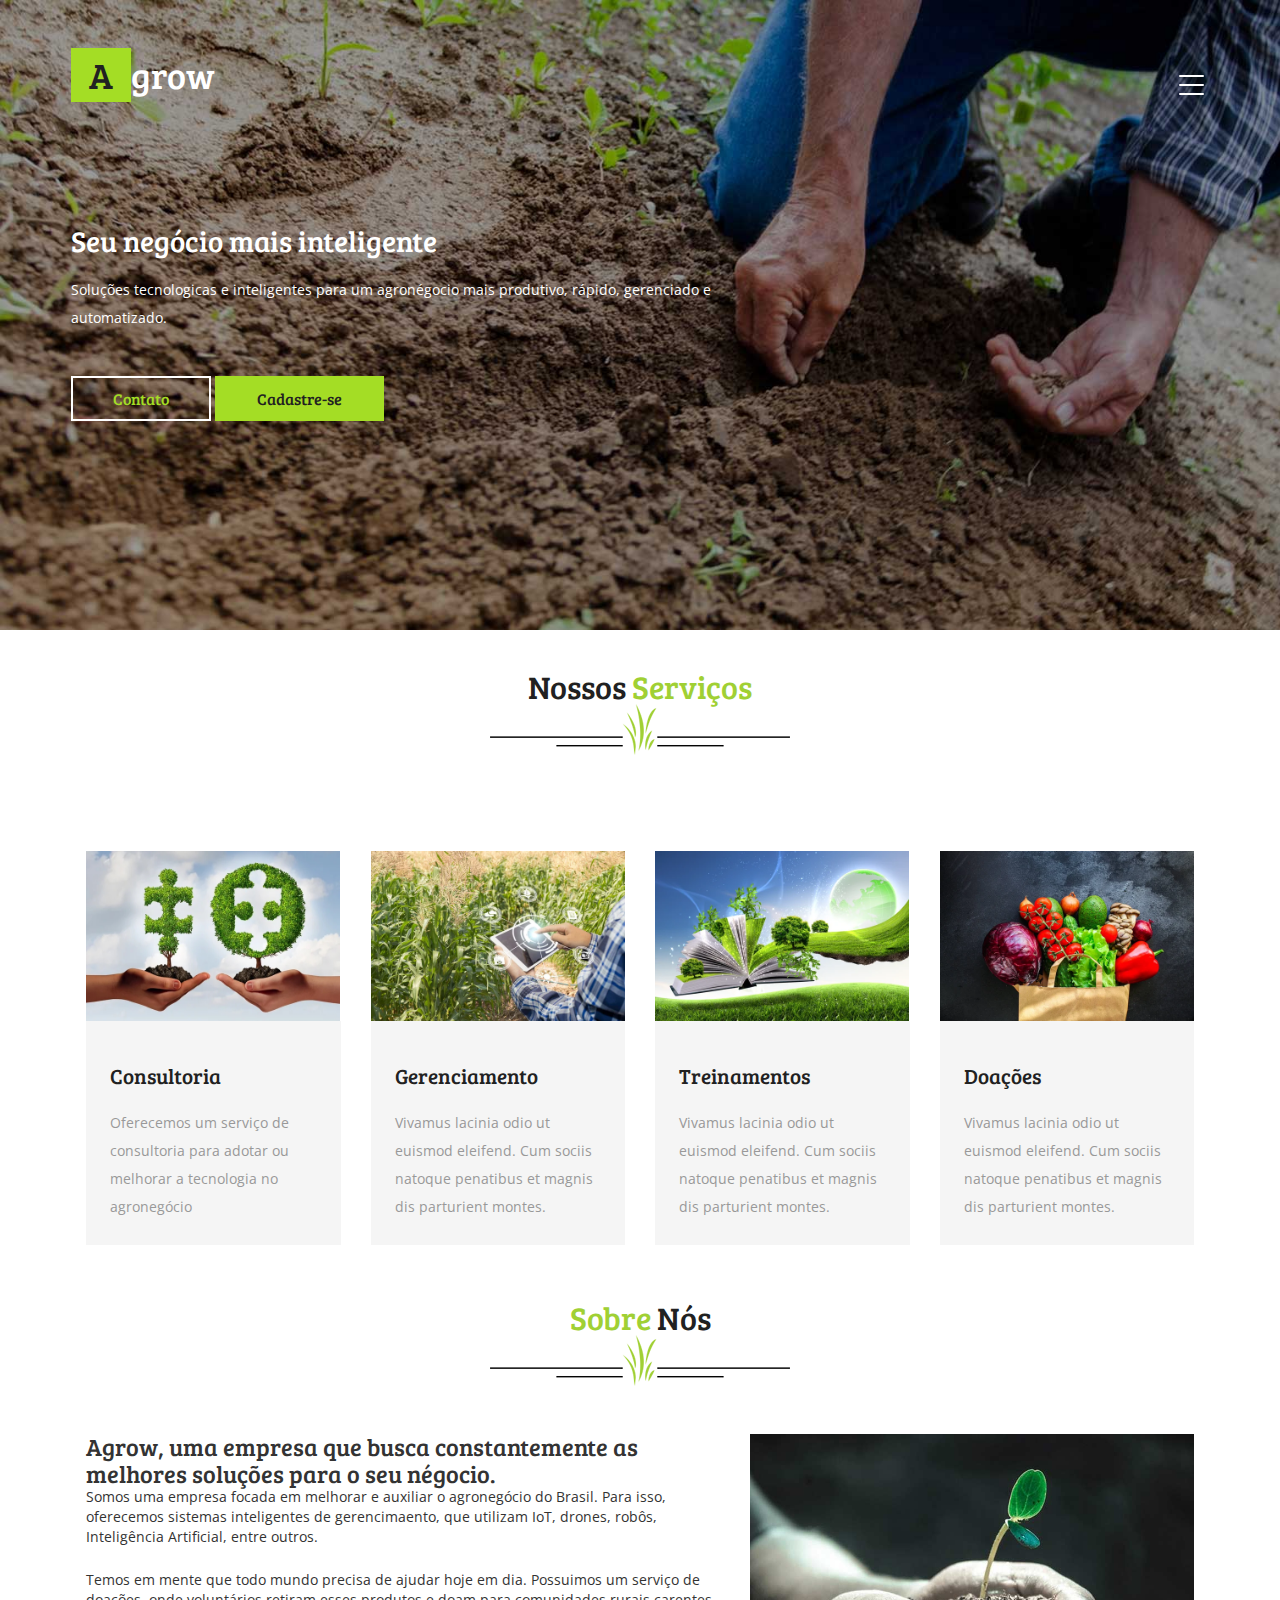
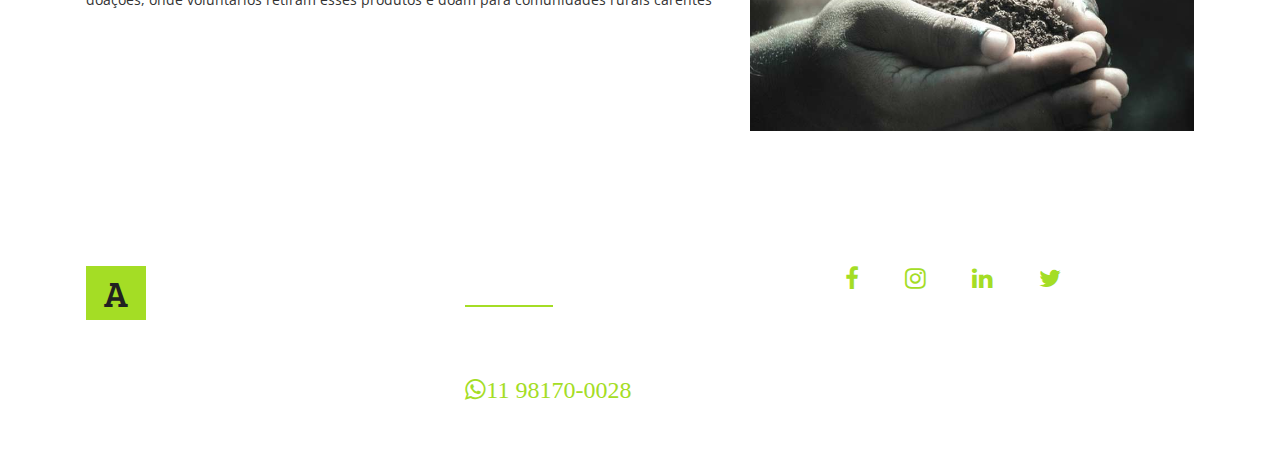
<file: index.html>
<!DOCTYPE html>

<head>
    <meta charset="utf-8" />
    <meta name="viewport" content="width=device-width, initial-scale=1" />
    <title>Home</title>
    <link href="http://fonts.googleapis.com/css?family=Bree+Serif&amp;subset=latin-ext" rel="stylesheet">
    <link
        href='http://fonts.googleapis.com/css?family=Open+Sans:400,300,300italic,400italic,600,600italic,700,700italic,800,800italic'
        rel='stylesheet' type='text/css'>
    <link href="css/font-awesome.css" rel="stylesheet">
    <link href="css/bootstrap.css" rel="stylesheet" type="text/css" media="all" />
    <link href="css/style.css" rel="stylesheet" />
    <script type="text/javascript" src="js/jquery-2.1.4.min.js"></script>
</head>

<body>
    <div class="banner">
        <div class="container">
            <div class="banner-inicial">
                <div class="logo">
                    <h1><a href="index.html"><span>A</span>grow</a></h1>
                </div>
                <!-- Menu Hamburguer -->
                <div class="menu">
                    <div class="shy-menu">
                        <a class="shy-menu-hamburger" data-toggle="collapse">
                            <span class="layer top"></span>
                            <span class="layer mid"></span>
                            <span class="layer btm"></span>
                        </a>
                        <div class="shy-menu-panel">
                            <nav class="menu menu--horatio link-effect-8" id="link-effect-8">
                                <ul class="menu-lista">
                                    <li class="active"><a href="index.html">Home</a></li>
                                    <li><a href="#servicos">Serviços</a></li>
                                    <li><a href="#sobre">Sobre Nós</a></li>
                                    <li><a href="#" onclick="document.getElementById('id01').style.display='block'"
                                            style="width:auto;">Login</a></li>
                                </ul>
                            </nav>
                        </div>
                    </div>
                </div>
                <!-- Menu Hamburguer -->

                <!-- Model Login -->
                <div id="id01" class="modal">
                    <form class="modal-content animate">
                        <div class="btnfechar">
                            <span onclick="document.getElementById('id01').style.display='none'" class="close"
                                title="Fechar">&times;</span>
                        </div>
                        <div class="container">
                            <label><b>Email</b></label>
                            <input type="text" placeholder="Digite seu email" name="uname" required>

                            <label><b>Senha</b></label>
                            <input type="password" placeholder="Digite sua senha" name="psw" required>

                            <a href="login.html">
                                <input type="button" value="Login">
                            </a>
                        </div>
                    </form>
                </div>
                <!-- Model Login -->
                <div class="clearfix"> </div>
            </div>

            <!-- Banner Info -->
            <div class="banner_info">
                <div class="banner_info_grid">
                    <h3>Seu negócio mais inteligente</h3>
                    <p>Soluções tecnologicas e inteligentes para um agronégocio mais produtivo, rápido, gerenciado e
                        automatizado.</p>
                    <ul>
                        <li><a href="contato.html" class="banner-contato">Contato</a></li>
                        <li><a href="cadastro.html" class="banner-cadastro">Cadastre-se</a></li>
                    </ul>
                </div>
            </div>
            <!-- Banner Info -->
        </div>
    </div>
    <br>
    <!-- Serviço -->
    <div class="agrow" id="servicos">
        <div class="container">
            <h3 class="titulo">Nossos <span>Serviços</span></h3>
            <div class="imagens-a">
                <img src="images/1.png" class="img-responsive" />
            </div>

            <div class="lista-servico">
                <div class="col-md-3 lista-servico">
                    <div class="w3layouts_news_grid">
                        <img src="images/consulting2.jpg" class="img-responsive" />
                    </div>
                    <div class="agileits_w3layouts_news_grid">
                        <h4><a href="#">Consultoria</a></h4>
                        <p>Oferecemos um serviço de consultoria para adotar ou melhorar a
                            tecnologia no agronegócio</p>
                    </div>
                </div>
            </div>
            <div class="col-md-3 lista-servico">
                <div class="w3layouts_news_grid">
                    <img src="images/gerenciamento.jpg" alt=" " height="1024" width="630" class="img-responsive" />
                </div>
                <div class="agileits_w3layouts_news_grid">

                    <h4><a href="#">Gerenciamento</a></h4>
                    <p>Vivamus lacinia odio ut euismod eleifend. Cum sociis natoque penatibus et
                        magnis dis parturient montes.</p>
                </div>
            </div>
            <div class="col-md-3 lista-servico">
                <div class="w3layouts_news_grid">
                    <img src="images/training.jpg" alt=" " class="img-responsive" />
                </div>
                <div class="agileits_w3layouts_news_grid">

                    <h4><a href="#">Treinamentos</a></h4>
                    <p>Vivamus lacinia odio ut euismod eleifend. Cum sociis natoque penatibus et
                        magnis dis parturient montes.</p>
                </div>
            </div>
            <div class="col-md-3 lista-servico">
                <div class="w3layouts_news_grid">
                    <img src="images/donation.jpg" alt=" " class="img-responsive" />
                </div>
                <div class="agileits_w3layouts_news_grid">

                    <h4><a href="#">Doações</a></h4>
                    <p>Vivamus lacinia odio ut euismod eleifend. Cum sociis natoque penatibus et
                        magnis dis parturient montes.</p>
                </div>
            </div>
        </div>
    </div>
    <!-- Serviço -->
    <br>

    <!-- Sobre Nós -->
    <div class="agrow" id="sobre">
        <div class="container">
            <h3 class="titulo"><span>Sobre</span> Nós</h3>
            <div class="imagens-a">
                <img src="images/1.png" class="img-responsive" />
            </div>
            <div class="lista-servico">
                <div class="col-md-7 w3_agile_about_grid_left">
                    <h3>Agrow, uma empresa que busca constantemente as melhores soluções para o seu négocio.</h3>
                    <p>Somos uma empresa focada em melhorar e auxiliar o agronegócio do Brasil. Para isso, oferecemos
                        sistemas inteligentes de gerencimaento, que utilizam IoT, drones, robôs, Inteligência
                        Artificial, entre outros.</p>
                    <br>
                    <p>Temos em mente que todo mundo precisa de ajudar hoje em dia. Possuimos um serviço de doações,
                        onde voluntários retiram esses produtos e doam para comunidades rurais carentes </p>
                </div>
                <div class="col-md-5 w3_agile_about_grid_right">
                    <img src="images/4.jpg" class="img-responsive" />
                </div>
                <div class="clearfix"> </div>
            </div>
        </div>
    </div>
    <!-- Sobre Nós -->
    <br>

    <!-- Footer -->
    <div class="footer">
        <div class="container">
            <div class="col-md-4 footer_grid">
                <div class="agileits_w3layouts_footer_logo">
                    <h2><a href="index.html"><span>A</span>grow</a></h2>
                </div>
            </div>
            <div class="col-md-4 footer_grid">
                <h3>Informações de Contato</h3>
                <h4>Telefone </h4><span>
                    <i class="fa fa-whatsapp" aria-hidden="true" style='font-size:24px;color:#a4dd25'>11
                        98170-0028</i>
                </span>
                <p>Avenida Lins de Vasconcelos, 1222</span></p>

            </div>
            <div class="col-md-4 footer_grid">
                <div class="social-footer-icons">
                    <ul class="agileits_social_list">
                        <li><a href="#"><i class="fa fa-facebook" aria-hidden="true"
                                    style='font-size:24px;color:#a4dd25'></i></a></li>
                        <li><a href="#"><i class="fa fa-instagram" aria-hidden="true"
                                    style='font-size:24px;color:#a4dd25'></i></a>
                        </li>
                        <li><a href="#"><i class="fa fa-linkedin" aria-hidden="true"
                                    style='font-size:24px;color:#a4dd25'></i></a>
                        </li>
                        <li><a href="#"><i class="fa fa-twitter" aria-hidden="true"
                                    style='font-size:24px;color:#a4dd25'></i></a>
                        </li>
                    </ul>
                </div>
            </div>
            <div class="clearfix"> </div>
        </div>

    </div>
    <!-- Footer -->


    <script>
        var modal = document.getElementById('id01');
        window.onclick = function (event) {
            if (event.target == modal) {
                modal.style.display = "none";
            }
        }
    </script>
    <script>
        $(function () {
            initDropDowns($("div.shy-menu"));
        });

        function initDropDowns(allMenus) {
            allMenus.children(".shy-menu-hamburger").on("click", function () {

                var thisTrigger = jQuery(this),
                    thisMenu = thisTrigger.parent(),
                    thisPanel = thisTrigger.next();

                if (thisMenu.hasClass("is-open")) {

                    thisMenu.removeClass("is-open");
                } else {

                    allMenus.removeClass("is-open");
                    thisMenu.addClass("is-open");
                    thisPanel.on("click", function (e) {
                        e.stopPropagation();
                    });
                }
                return false;
            });
        }
    </script>
</body>

</html>
</file>
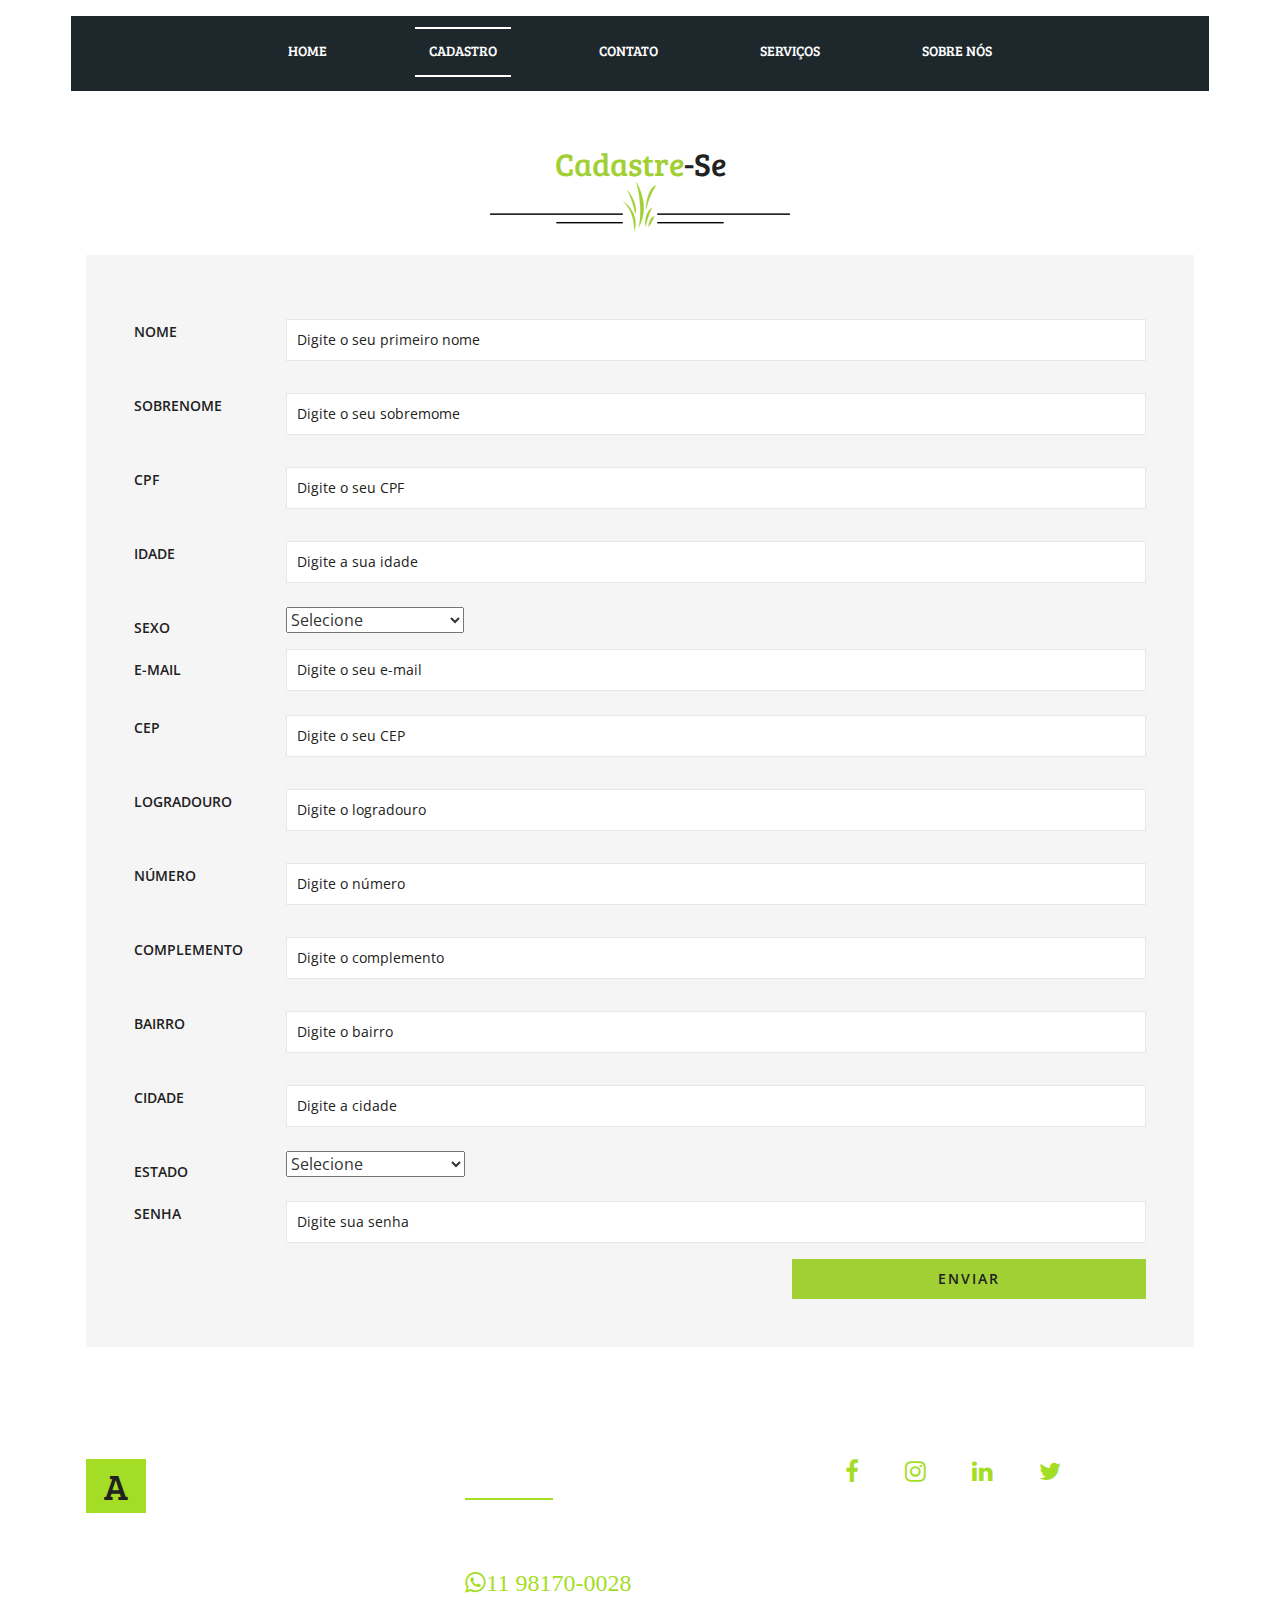
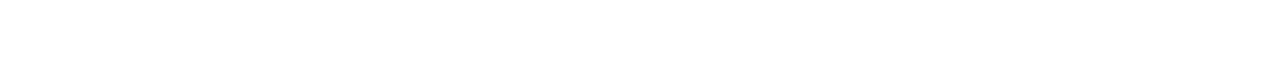
<file: cadastro.html>
<!DOCTYPE html>

<head>
    <meta charset="utf-8" />
    <meta name="viewport" content="width=device-width, initial-scale=1" />
    <title>Cadastro</title>
    <link href="http://fonts.googleapis.com/css?family=Bree+Serif&amp;subset=latin-ext" rel="stylesheet">
    <link
        href='http://fonts.googleapis.com/css?family=Open+Sans:400,300,300italic,400italic,600,600italic,700,700italic,800,800italic'
        rel='stylesheet' type='text/css'>
    <link href="css/font-awesome.css" rel="stylesheet">
    <link href="css/bootstrap.css" rel="stylesheet" type="text/css" media="all" />
    <link href="css/style.css" rel="stylesheet" />
    <script type="text/javascript" src="js/jquery-2.1.4.min.js"></script>
</head>

<body>
    <div class="container">
        <nav class="outro-menu">
            <nav class="menu menu--horatio link-effect-8" id="link-effect-8">
                <ul class="menu-lista">
                    <li><a href="index.html">Home</a></li>
                    <li class="active"><a href="cadastro.html">Cadastro</a></li>
                    <li><a href="contato.html">Contato</a></li>
                    <li><a href="index.html#servicos">Serviços</a></li>
                    <li><a href="index.html#sobre">Sobre Nós</a></li>
                </ul>
            </nav>
        </nav>
    </div>
    <br>
    <div class="agrow">
        <div class="container">
            <h3 class="titulo"><span>Cadastre</span>-se</h3>
            <div class="imagens-a">
                <img src="images/1.png" alt=" " class="img-responsive" />
            </div>
            <br>
            <div class="w3ls_news_grids">
                <div class="col-md-12 w3_agile_mail_left">
                    <div class="agileits_mail_grid_right1 agile_mail_grid_right1">
                        <form action="#" method="post">
                            <span>
                                <i>Nome</i>
                                <input type="text" name="nome" placeholder="Digite o seu primeiro nome" required>
                            </span>
                            <span>
                                <i>Sobrenome</i>
                                <input type="text" name="sobrenome" placeholder="Digite o seu sobremome" required>
                            </span>
                            <span>
                                <i>CPF</i>
                                <input type="text" name="cpg" placeholder="Digite o seu CPF" required>
                            </span>
                            <span>
                                <i>Idade</i>
                                <input type="text" name="idade" placeholder="Digite a sua idade" required>
                            </span>
                            <span>
                                <i>Sexo</i>
                                <select placeholder="Sexo" required>
                                    <option selected>Selecione</option>
                                    <option value="f">Feminino</option>
                                    <option value="m">Masculino</option>
                                    <option value="nao">Prefiro não informar</option>
                                </select>
                            </span>
                            <span>
                                <i>E-mail</i>
                                <input type="email" name="email" placeholder="Digite o seu e-mail" required>
                            </span>
                            <span>
                                <i>CEP</i>
                                <input type="text" name="cep" placeholder="Digite o seu CEP" required>
                            </span>
                            <span>
                                <i>Logradouro</i>
                                <input type="text" name="logradouro" placeholder="Digite o logradouro" required>
                            </span>
                            <span>
                                <i>Número</i>
                                <input type="text" name="numero" placeholder="Digite o número" required>
                            </span>
                            <span>
                                <i>Complemento</i>
                                <input type="text" name="complemento" placeholder="Digite o complemento">
                            </span>
                            <span>
                                <i>Bairro</i>
                                <input type="text" name="bairro" placeholder="Digite o bairro" required>
                            </span>
                            <span>
                                <i>Cidade</i>
                                <input type="text" name="cidade" placeholder="Digite a cidade" required>
                            </span>
                            <span>
                                <i>Estado</i>
                                <select placeholder="Estado" required>
                                    <option selected>Selecione</option>
                                    <option value="ac">Acre</option>
                                    <option value="al">Alagoas</option>
                                    <option value="am">Amazonas</option>
                                    <option value="ap">Amapá</option>
                                    <option value="ba">Bahia</option>
                                    <option value="ce">Ceará</option>
                                    <option value="df">Distrito Federal</option>
                                    <option value="es">Espírito Santo</option>
                                    <option value="go">Goiás</option>
                                    <option value="ma">Maranhão</option>
                                    <option value="mt">Mato Grosso</option>
                                    <option value="ms">Mato Grosso do Sul</option>
                                    <option value="mg">Minas Gerais</option>
                                    <option value="pa">Pará</option>
                                    <option value="pb">Paraíba</option>
                                    <option value="pr">Paraná</option>
                                    <option value="pe">Pernambuco</option>
                                    <option value="pi">Piauí</option>
                                    <option value="rj">Rio de Janeiro</option>
                                    <option value="rn">Rio Grande do Norte</option>
                                    <option value="ro">Rondônia</option>
                                    <option value="rs">Rio Grande do Sul</option>
                                    <option value="rr">Roraima</option>
                                    <option value="sc">Santa Catarina</option>
                                    <option value="se">Sergipe</option>
                                    <option value="sp">São Paulo</option>
                                    <option value="to">Tocantins</option>
                                </select>
                            </span>
                            <span>
                                <i>Senha</i>
                                <input type="password" name="pwd" placeholder="Digite sua senha" required>
                            </span>
                            <div class="w3_submit">
                                <a href="login.html"><input type="submit" value="Enviar"></a>
                            </div>
                        </form>
                    </div>
                </div>
            </div>
        </div>
    </div>

    <!-- Footer -->
    <div class="footer">
        <div class="container">
            <div class="col-md-4 footer_grid">
                <div class="agileits_w3layouts_footer_logo">
                    <h2><a href="index.html"><span>A</span>grow</a></h2>
                </div>
            </div>
            <div class="col-md-4 footer_grid">
                <h3>Informações de Contato</h3>
                <h4>Telefone </h4><span>
                    <i class="fa fa-whatsapp" aria-hidden="true" style='font-size:24px;color:#a4dd25'>11
                        98170-0028</i>
                </span>
                <p>Avenida Lins de Vasconcelos, 1222</span></p>

            </div>
            <div class="col-md-4 footer_grid">
                <div class="social-footer-icons">
                    <ul class="agileits_social_list">
                        <li><a href="#"><i class="fa fa-facebook" aria-hidden="true"
                                    style='font-size:24px;color:#a4dd25'></i></a></li>
                        <li><a href="#"><i class="fa fa-instagram" aria-hidden="true"
                                    style='font-size:24px;color:#a4dd25'></i></a>
                        </li>
                        <li><a href="#"><i class="fa fa-linkedin" aria-hidden="true"
                                    style='font-size:24px;color:#a4dd25'></i></a>
                        </li>
                        <li><a href="#"><i class="fa fa-twitter" aria-hidden="true"
                                    style='font-size:24px;color:#a4dd25'></i></a>
                        </li>
                    </ul>
                </div>
            </div>
            <div class="clearfix"> </div>
        </div>
    </div>
    <!-- Footer -->

</body>

</html>
</file>
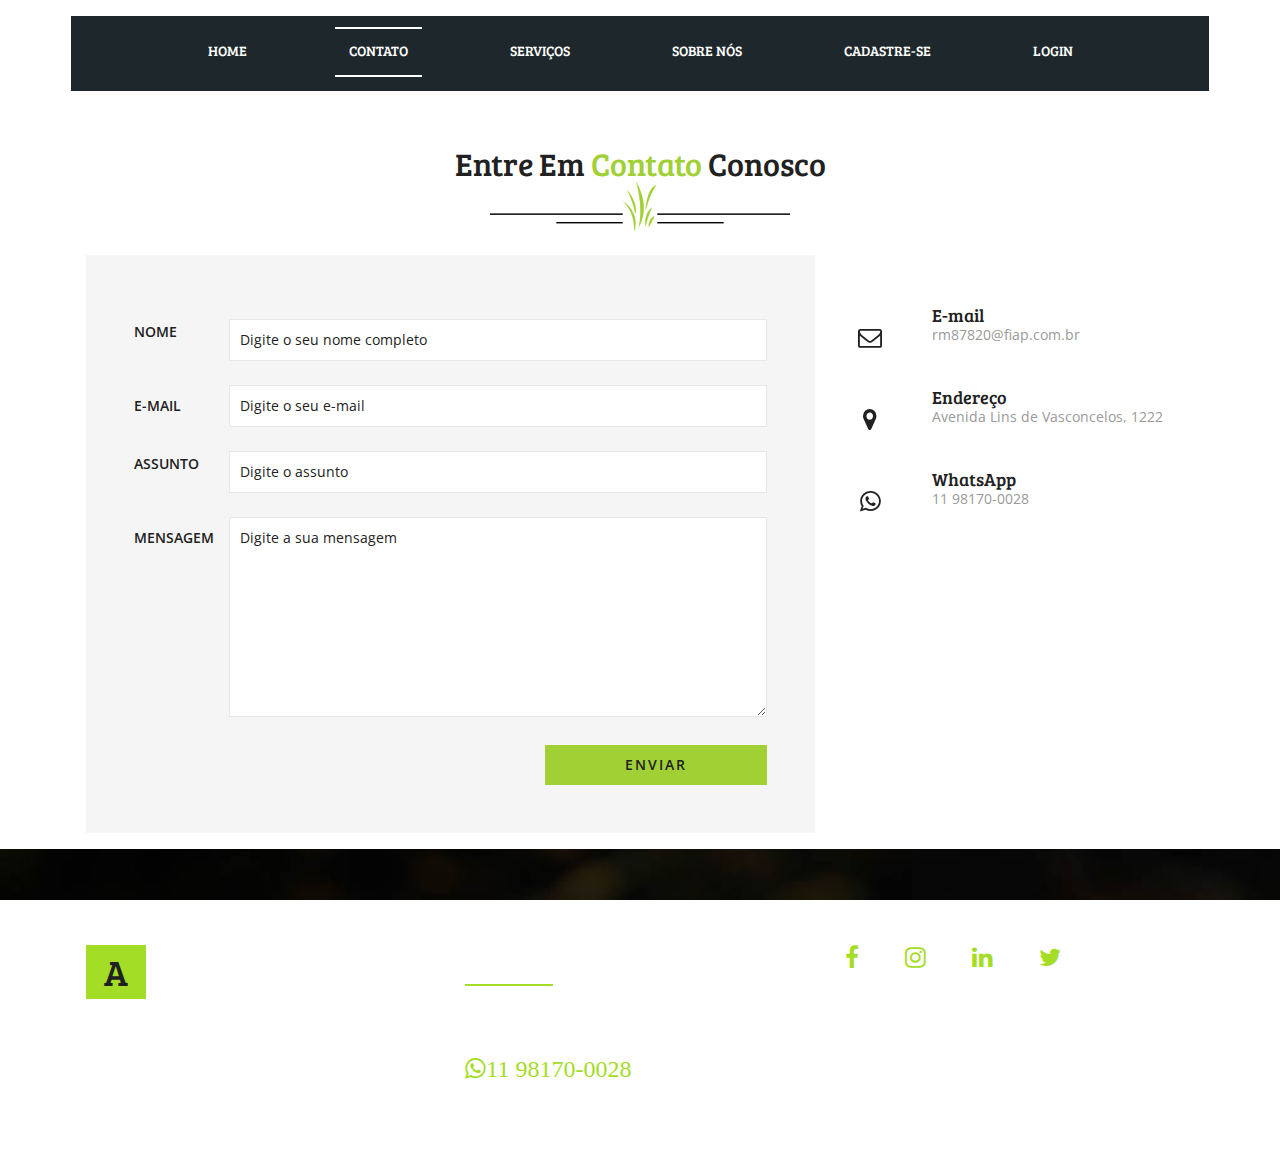
<file: contato.html>
<!DOCTYPE html>

<head>
    <meta charset="utf-8" />
    <meta name="viewport" content="width=device-width, initial-scale=1" />
    <title>Contato</title>
    <link href="http://fonts.googleapis.com/css?family=Bree+Serif&amp;subset=latin-ext" rel="stylesheet">
    <link
        href='http://fonts.googleapis.com/css?family=Open+Sans:400,300,300italic,400italic,600,600italic,700,700italic,800,800italic'
        rel='stylesheet' type='text/css'>
    <link href="css/font-awesome.css" rel="stylesheet">
    <link href="css/bootstrap.css" rel="stylesheet" type="text/css" media="all" />
    <link href="css/style.css" rel="stylesheet" />
    <script type="text/javascript" src="js/jquery-2.1.4.min.js"></script>
</head>

<body>
    <div class="container">
        <nav class="outro-menu">
            <nav class="menu menu--horatio link-effect-8" id="link-effect-8">
                <ul class="menu-lista">
                    <li><a href="index.html">Home</a></li>
                    <li class="active"><a href="contato.html">Contato</a></li>
                    <li><a href="index.html#servicos">Serviços</a></li>
                    <li><a href="index.html#sobre">Sobre Nós</a></li>
                    <li><a href="cadastro.html">Cadastre-se</a></li>
                    <li><a href="#" onclick="document.getElementById('id01').style.display='block'"
                            style="width:auto;">Login</a></li>
                </ul>
            </nav>
        </nav>
        <!-- Model Login -->
        <div id="id01" class="modal">
            <form class="modal-content animate" action="/action_page.php" method="post">
                <div class="btnfechar">
                    <span onclick="document.getElementById('id01').style.display='none'" class="close"
                        title="Fechar">&times;</span>
                </div>
                <div class="container">
                    <label><b>Email</b></label>
                    <input type="text" placeholder="Digite seu email" name="uname" required>

                    <label><b>Senha</b></label>
                    <input type="password" placeholder="Digite sua senha" name="psw" required>

                    <button type="submit">Login</button>
                </div>
            </form>
        </div>
        <!-- Model Login -->
    </div>
    <br>
    <!-- contact -->
    <div class="agrow">
        <div class="container">
            <h3 class="titulo">Entre em <span> Contato</span> Conosco</h3>
            <div class="imagens-a">
                <img src="images/1.png" alt=" " class="img-responsive" />
            </div>
            <br>
            <div class="w3ls_news_grids">
                <div class="col-md-8 w3_agile_mail_left">
                    <div class="agileits_mail_grid_right1 agile_mail_grid_right1">
                        <form action="#" method="post">
                            <span>
                                <i>Nome</i>
                                <input type="text" name="nome" placeholder="Digite o seu nome completo" required>
                            </span>
                            <span>
                                <i>E-mail</i>
                                <input type="email" name="email" placeholder="Digite o seu e-mail" required>
                            </span>
                            <span>
                                <i>Assunto</i>
                                <input type="text" name="assunto" placeholder="Digite o assunto" required>
                            </span>
                            <span>
                                <i>Mensagem</i>
                                <textarea name="Message" placeholder="Digite a sua mensagem" required></textarea>
                            </span>
                            <div class="w3_submit">
                                <input type="submit" value="Enviar">
                            </div>
                        </form>
                    </div>
                </div>
                <div class="col-md-4 w3_agile_mail_right">
                    <br>
                    <br>

                    <div class="w3_agileits_mail_right_grid_main">
                        <div class="w3layouts_mail_grid_left">
                            <div class="w3layouts_mail_grid_left1 hvr-radial-out">
                                <span class="fa fa-envelope-o" style='font-size:24px;' aria-hidden="true"></span>
                            </div>
                            <div class="w3layouts_mail_grid_left2">
                                <h3>E-mail</h3>
                                <p>rm87820@fiap.com.br</p>
                            </div>
                            <div class="clearfix"> </div>
                        </div>
                        <div class="w3layouts_mail_grid_left">
                            <div class="w3layouts_mail_grid_left1 hvr-radial-out">
                                <span class="fa fa-map-marker" style='font-size:24px;' aria-hidden="true"></span>
                            </div>
                            <div class="w3layouts_mail_grid_left2">
                                <h3>Endereço</h3>
                                <p>Avenida Lins de Vasconcelos, 1222</p>
                            </div>
                            <div class="clearfix"> </div>
                        </div>
                        <div class="w3layouts_mail_grid_left">
                            <div class="w3layouts_mail_grid_left1 hvr-radial-out">
                                <span class="fa fa-whatsapp" style='font-size:24px;' aria-hidden="true"></span>
                            </div>
                            <div class="w3layouts_mail_grid_left2">
                                <h3>WhatsApp</h3>
                                <p>11 98170-0028</p>
                            </div>
                            <div class="clearfix"> </div>
                        </div>
                    </div>
                </div>
                <div class="clearfix"> </div>
            </div>
        </div>
    </div>
    <div class="footer">
        <div class="container">
            <div class="col-md-4 footer_grid">
                <div class="agileits_w3layouts_footer_logo">
                    <h2><a href="index.html"><span>A</span>grow</a></h2>
                </div>
            </div>
            <div class="col-md-4 footer_grid">
                <h3>Informações de Contato</h3>
                <h4>Telefone </h4><span>
                    <i class="fa fa-whatsapp" aria-hidden="true" style='font-size:24px;color:#a4dd25'>11
                        98170-0028</i>
                </span>
                <p>Avenida Lins de Vasconcelos, 1222</span></p>

            </div>
            <div class="col-md-4 footer_grid">
                <div class="social-footer-icons">
                    <ul class="agileits_social_list">
                        <li><a href="#"><i class="fa fa-facebook" aria-hidden="true"
                                    style='font-size:24px;color:#a4dd25'></i></a></li>
                        <li><a href="#"><i class="fa fa-instagram" aria-hidden="true"
                                    style='font-size:24px;color:#a4dd25'></i></a>
                        </li>
                        <li><a href="#"><i class="fa fa-linkedin" aria-hidden="true"
                                    style='font-size:24px;color:#a4dd25'></i></a>
                        </li>
                        <li><a href="#"><i class="fa fa-twitter" aria-hidden="true"
                                    style='font-size:24px;color:#a4dd25'></i></a>
                        </li>
                    </ul>
                </div>
            </div>
            <div class="clearfix"> </div>
        </div>
    </div>
    <!-- Footer -->
    <script>
        var modal = document.getElementById('id01');
        window.onclick = function (event) {
            if (event.target == modal) {
                modal.style.display = "none";
            }
        }
    </script>

</body>

</html>
</file>
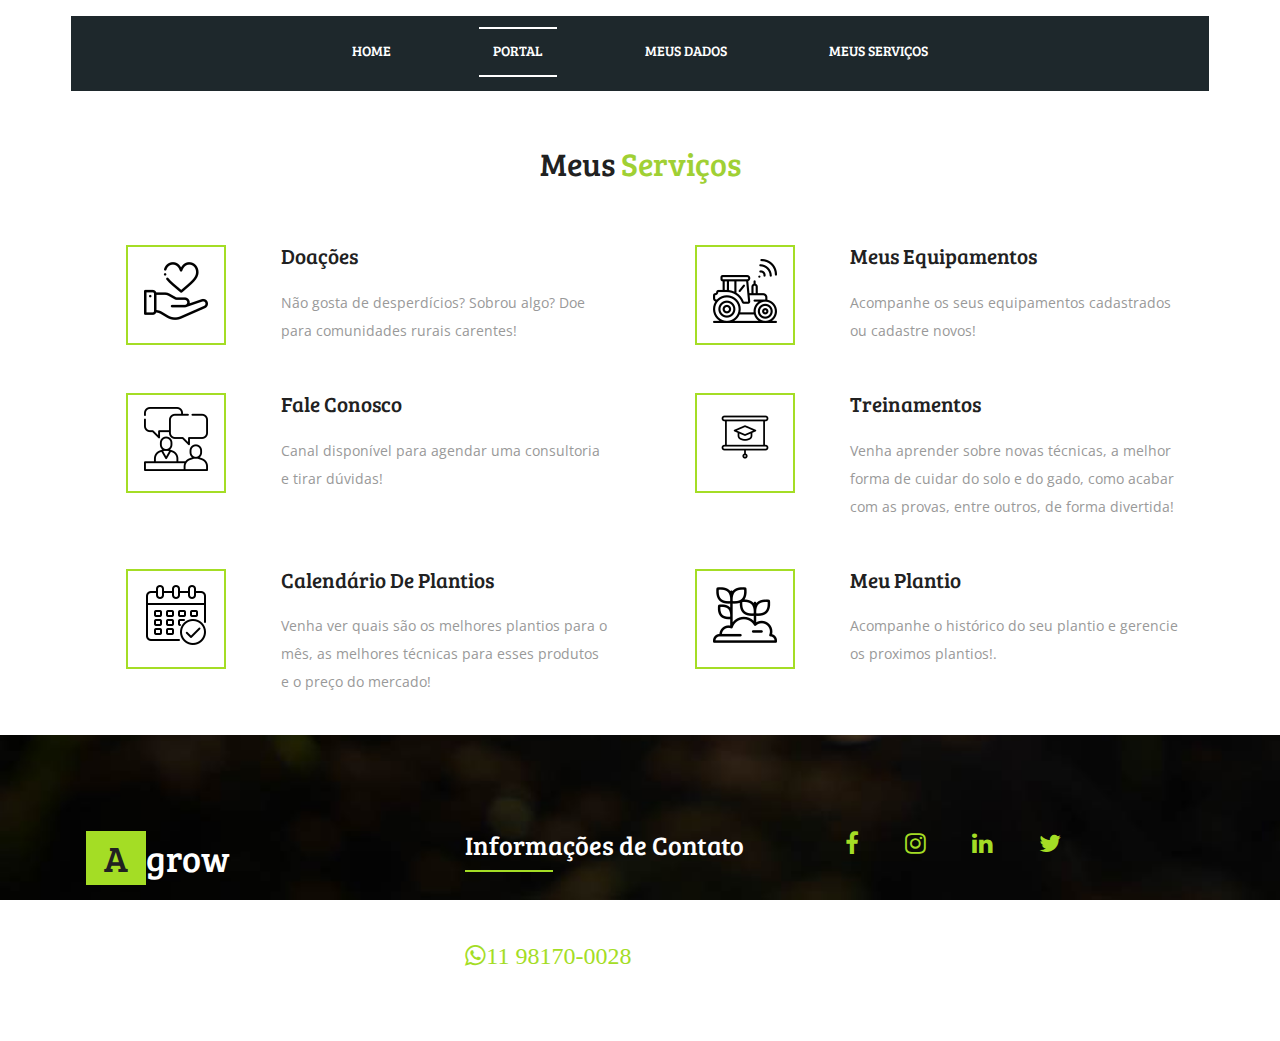
<file: login.html>
<!DOCTYPE html>

<head>
    <meta charset="utf-8" />
    <meta name="viewport" content="width=device-width, initial-scale=1" />
    <title>Portal</title>
    <link href="http://fonts.googleapis.com/css?family=Bree+Serif&amp;subset=latin-ext" rel="stylesheet">
    <link
        href='http://fonts.googleapis.com/css?family=Open+Sans:400,300,300italic,400italic,600,600italic,700,700italic,800,800italic'
        rel='stylesheet' type='text/css'>
    <link href="css/font-awesome.css" rel="stylesheet">
    <link href="css/bootstrap.css" rel="stylesheet" type="text/css" media="all" />
    <link href="css/style.css" rel="stylesheet" />
    <script type="text/javascript" src="js/jquery-2.1.4.min.js"></script>
</head>

<body>
    <div class="container">
        <nav class="outro-menu">
            <nav class="menu menu--horatio link-effect-8" id="link-effect-8">
                <ul class="menu-lista">
                    <li><a href="index.html">Home</a></li>
                    <li class="active"><a href="login.html">Portal</a></li>
                    <li><a href="#dados">Meus Dados</a></li>
                    <li><a href="#m-servicos">Meus Serviços</a></li>
                </ul>
            </nav>
        </nav>
    </div>
    <br>

    <!-- services -->
    <div class="agrow" id="m-servicos">
        <div class="container">
            <h3 class="titulo">Meus <span>Serviços</span></h3>
            <div class="w3_agile_services_grids">
                <div class="col-md-6 w3_agile_services_grid">
                    <div class="col-xs-4 w3_agile_services_grid_left">
                        <div class="agile_services_grid_left1 hvr-radial-out">
                            <img src="images/heart.png" " class=" img-responsive" />
                        </div>
                    </div>
                    <div class="col-xs-8 w3_agile_services_grid_right">
                        <h4>Doações</h4>
                        <p>Não gosta de desperdícios? Sobrou algo? Doe para comunidades rurais carentes!</p>
                    </div>
                    <div class="clearfix"> </div>
                </div>
                <div class="col-md-6 w3_agile_services_grid">
                    <div class="col-xs-4 w3_agile_services_grid_left">
                        <div class="agile_services_grid_left1 hvr-radial-out">
                            <img src="images/agricultura-inteligente.png" alt=" " class="img-responsive" />
                        </div>
                    </div>
                    <div class="col-xs-8 w3_agile_services_grid_right">
                        <h4>Meus equipamentos</h4>
                        <p>Acompanhe os seus equipamentos cadastrados ou cadastre novos! </p>
                    </div>
                    <div class="clearfix"> </div>
                </div>
                <div class="col-md-6 w3_agile_services_grid">
                    <div class="col-xs-4 w3_agile_services_grid_left">
                        <div class="agile_services_grid_left1 hvr-radial-out">
                            <img src="images/consulting (1).png" alt=" " class="img-responsive" />
                        </div>
                    </div>
                    <div class="col-xs-8 w3_agile_services_grid_right">
                        <h4>Fale Conosco</h4>
                        <p>Canal disponível para agendar uma consultoria e tirar dúvidas!</p>
                    </div>
                    <div class="clearfix"> </div>
                </div>
                <div class="col-md-6 w3_agile_services_grid">
                    <div class="col-xs-4 w3_agile_services_grid_left">
                        <div class="agile_services_grid_left1 hvr-radial-out">
                            <img src="images/treinamento (1).png" alt=" " class="img-responsive" />
                        </div>
                    </div>
                    <div class="col-xs-8 w3_agile_services_grid_right">
                        <h4>Treinamentos</h4>
                        <p>Venha aprender sobre novas técnicas, a melhor forma de cuidar do solo e do gado, como acabar
                            com as provas, entre outros, de forma divertida!</p>
                    </div>
                    <div class="clearfix"> </div>
                </div>

                <div class="col-md-6 w3_agile_services_grid">
                    <div class="col-xs-4 w3_agile_services_grid_left">
                        <div class="agile_services_grid_left1 hvr-radial-out">
                            <img src="images/calendar (1).png" alt=" " class="img-responsive" />
                        </div>
                    </div>
                    <div class="col-xs-8 w3_agile_services_grid_right">
                        <h4>Calendário de Plantios</h4>
                        <p>Venha ver quais são os melhores plantios para o mês, as melhores técnicas para esses produtos
                            e o preço do mercado! </p>
                    </div>
                    <div class="clearfix"> </div>
                </div>
                <div class="col-md-6 w3_agile_services_grid">
                    <div class="col-xs-4 w3_agile_services_grid_left">
                        <div class="agile_services_grid_left1 hvr-radial-out">
                            <img src="images//agriculture.png" alt=" " class="img-responsive" />
                        </div>
                    </div>
                    <div class="col-xs-8 w3_agile_services_grid_right">
                        <h4>Meu plantio</h4>
                        <p>Acompanhe o histórico do seu plantio e gerencie os proximos plantios!.</p>
                    </div>
                    <div class="clearfix"> </div>
                </div>
                <div class="clearfix"> </div>
            </div>
        </div>
    </div>
    <!-- //services -->
    <br>
    <!-- Footer -->
    <div class="footer">
        <div class="container">
            <div class="col-md-4 footer_grid">
                <div class="agileits_w3layouts_footer_logo">
                    <h2><a href="index.html"><span>A</span>grow</a></h2>
                </div>
            </div>
            <div class="col-md-4 footer_grid">
                <h3>Informações de Contato</h3>
                <h4>Telefone </h4><span>
                    <i class="fa fa-whatsapp" aria-hidden="true" style='font-size:24px;color:#a4dd25'>11
                        98170-0028</i>
                </span>
                <p>Avenida Lins de Vasconcelos, 1222</span></p>

            </div>
            <div class="col-md-4 footer_grid">
                <div class="social-footer-icons">
                    <ul class="agileits_social_list">
                        <li><a href="#"><i class="fa fa-facebook" aria-hidden="true"
                                    style='font-size:24px;color:#a4dd25'></i></a></li>
                        <li><a href="#"><i class="fa fa-instagram" aria-hidden="true"
                                    style='font-size:24px;color:#a4dd25'></i></a>
                        </li>
                        <li><a href="#"><i class="fa fa-linkedin" aria-hidden="true"
                                    style='font-size:24px;color:#a4dd25'></i></a>
                        </li>
                        <li><a href="#"><i class="fa fa-twitter" aria-hidden="true"
                                    style='font-size:24px;color:#a4dd25'></i></a>
                        </li>
                    </ul>
                </div>
            </div>
            <div class="clearfix"> </div>
        </div>
    </div>
    <!-- Footer -->
</body>

</html>
</file>
<file: css/style.css>
html, body{
    font-size: 100%;
	font-family: 'Open Sans', sans-serif;
	background:#ffffff;
	margin: 0;
}

input[type=text], input[type=password], section {
	width: 100%;
	padding: 12px 20px;
	margin: 8px 0;
	display: inline-block;
	border: 1px solid #ccc;
	box-sizing: border-box;
	
  }

.btnfechar {
	text-align: center;
	margin: 24px 0 12px 0;
	position: relative;
  }

  button {
	background-color: #a0d034;
	color: white;
	padding: 14px 20px;
	margin: 8px 0;
	border: none;
	cursor: pointer;
	width: 100%;
  }
  
  button:hover {
	opacity: 0.8;
  }
  
  .cancelbtn {
	width: auto;
	padding: 10px 18px;
	background-color: #f44336;
  }
  .container {
	padding: 16px;
  }
  
  .modal {
	display: none; 
	position: fixed; 
	z-index: 1; 
	left: 0;
	top: 0;
	width: 100%; 
	height: 100%; 
	overflow: auto; 
	background-color: rgb(0,0,0); 
	background-color: rgba(0,0,0,0.4); 
  }
  
  .modal-content {
	background-color: #fefefe;
	margin: 5% auto 15% auto; 
	border: 1px solid #888;
	width: 90%; 
  }

  .close {
	position: absolute;
	right: 25px;
	top: 0;
	color: #000;
	font-size: 35px;
	font-weight: bold;
  }
  
  .close:hover,
  .close:focus {
	color: red;
	cursor: pointer;
  }
  
  .animate {
	-webkit-animation: animatezoom 0.6s;
	animation: animatezoom 0.6s
  }
  
  @-webkit-keyframes animatezoom {
	from {-webkit-transform: scale(0)} 
	to {-webkit-transform: scale(1)}
  }
	
  @keyframes animatezoom {
	from {transform: scale(0)} 
	to {transform: scale(1)}
  }
  

  @media screen and (max-width: 300px) {
	.cancelbtn {
	   width: 100%;
	}
  }

p,ul li,ol li{
	margin:0;
	font-size:14px;
}
h1,h2,h3,h4,h5,h6{
	font-family: 'Bree Serif', serif;
	margin:0;
}
ul,label{
	margin:0;
	padding:0;
}
body a:hover{
	text-decoration:none;
}

.banner{
	background: url(../images/banner.jpg) no-repeat 0px 0px;
    background-size: cover;
    -webkit-background-size: cover;
    -moz-background-size: cover;
    -o-background-size: cover;
    -ms-background-size: cover;
    min-height: 770px;
	position: relative;
}

.banner-inicial{
	padding:2em 0 0;
	position:relative;
}
.logo{
	float:left;
}
.logo h1 a{
	font-size:1em;
	color:#fff;
	text-decoration:none;
	display:block;
}
.logo h1 a span{
	padding: .2em .5em;
    background: #a4dd25;
    display: inline-block;
    color: #212121;
}

.shy-menu{
  -moz-transition: all .4s cubic-bezier(.1,.7,.3,1);
  -webkit-transition: all .4s cubic-bezier(.1,.7,.3,1);
  -o-transition: all .4s cubic-bezier(.1,.7,.3,1);
  -ms-transition: all .4s cubic-bezier(.1,.7,.3,1);
  transition: all .4s cubic-bezier(.1,.7,.3,1);
}

.shy-menu-panel ul {
	text-align: center;
}
.shy-menu-panel ul li{
    display: inline-block;
}
.shy-menu-panel ul li a{
	color: #fff;
    text-decoration: none;
    display: block;
    text-transform: uppercase;
	font-family: 'Bree Serif', serif;
}

.shy-menu { 
	display: block;
	background-color: rgba(33,40,44,.1);
	color: #fff;
    position: absolute;
    right: 0;
}
.shy-menu-hamburger, .shy-menu-hamburger-p,.shy-menu { 
	height: 35px;
	width: 35px;
}
.shy-menu.is-open{ 
  background-color:#262626;
}

.shy-menu.is-open {
    width: 100%;
}
.banner-inicial,.shy-menu.is-open {
	height: 75px;
}

.shy-menu-panel { 
	margin-left: 0px;
	display: none;
}
.is-open .shy-menu-panel { 
	margin-left: 0;
	display: block;
	width: 95%;
}

.shy-menu-hamburger {
	position: relative;
    display: block;
    overflow: hidden;
    cursor: pointer;
    float: right;
    margin-top: 1.2em;
	color: #000000;
}
.shy-menu-hamburger-p{
	position: relative;
    display: block;
    overflow: hidden;
    cursor: pointer;
    float: right;
    margin-top: 1.2em;
	color: #000;
	background-color: #000;
}

.shy-menu-hamburger > .layer {
  background-color: #fff;
  border-radius: 1px;
  display: block;
  height: 2px;
  overflow: hidden;
  position: absolute;
  left: 5px;
  width: 25px;
}
.shy-menu-hamburger-p > .layer {
	background-color: #fff;
	border-radius: 1px;
	display: block;
	height: 2px;
	overflow: hidden;
	position: absolute;
	  left: 5px;
	width: 25px;
  }

.shy-menu-hamburger .layer.top { top: 8px; }
.is-open .shy-menu-hamburger .layer.top { 
	margin-top: .58em;
	transform: rotate(45deg);
	-webkit-transform: rotate(45deg);
	-moz-transform: rotate(45deg);
	-o-transform: rotate(45deg);
	-ms-transform: rotate(45deg);
}
.shy-menu-hamburger-p .layer.top { top: 8px; }
.is-open .shy-menu-hamburger-p .layer.top { 
	margin-top: .58em;
	transform: rotate(45deg);
	-webkit-transform: rotate(45deg);
	-moz-transform: rotate(45deg);
	-o-transform: rotate(45deg);
	-ms-transform: rotate(45deg);
}
.shy-menu-hamburger .layer.mid { top: 17px; }
.is-open .shy-menu-hamburger .layer.mid {
	opacity: 0;
	left: 0;
}
.shy-menu-hamburger-p .layer.mid { top: 17px; }
.is-open .shy-menu-hamburger-p .layer.mid {
	opacity: 0;
	left: 0;
}

.shy-menu-hamburger .layer.btm { top: 26px; }
.is-open .shy-menu-hamburger .layer.btm { 
	margin-top: -.58em;
	transform: rotate(-45deg);
	-webkit-transform: rotate(-45deg);
	-moz-transform: rotate(-45deg);
	-o-transform: rotate(-45deg);
	-ms-transform: rotate(-45deg);
}
.shy-menu-hamburger-p .layer.btm { top: 26px; }
.is-open .shy-menu-hamburger-p .layer.btm { 
	margin-top: -.58em;
	transform: rotate(-45deg);
	-webkit-transform: rotate(-45deg);
	-moz-transform: rotate(-45deg);
	-o-transform: rotate(-45deg);
	-ms-transform: rotate(-45deg);
}
.link-effect-8 a {
	margin: 0.8em 2.5em 0;
    padding: 1em;
	position: relative;
  -moz-transition: ease-out 0.3s 0.1s;
  -o-transition: ease-out 0.3s 0.1s;
  -webkit-transition: ease-out 0.3s;
  transition: ease-out 0.3s 0.1s;
}
.link-effect-8 a::before {
  height: 2px;
  width: 100%;
  background: white;
  content: "";
  position: absolute;
  left: 0;
  top: 0;
  visibility: hidden;
  -moz-transition: 0.3s;
  -o-transition: 0.3s;
  -webkit-transition: 0.3s;
  transition: 0.3s;
}
.link-effect-8 a::after {
  height: 2px;
  width: 100%;
  background:white;
  content: "";
  position: absolute;
  left: 0;
  top: 100%;
  visibility: hidden;
  -moz-transition: 0.3s;
  -o-transition: 0.3s;
  -webkit-transition: 0.3s;
  transition: 0.3s;
}
.link-effect-8 a:hover::before,.menu-lista li.active a::before {
  visibility: visible;
  top: 100%;
  background: white;
}
.link-effect-8 a:hover::after,.menu-lista li.active a::after {
  visibility: visible;
  top: 0;
  background: white;
}

.shy-menu-panel ul li.active a,.link-effect-8 a:hover{
	color:#a4dd25;
}
.banner_info{
	margin:12em 0 0;
	width:60%;
}
.banner_info_grid h3{
	font-size:2em;
	color:#fff;
	line-height:1.5em;
}
.banner_info_grid ul li{
	display:inline-block;
	font-size:1em;
}
.banner_info_grid ul li a{
	padding:10px 40px;
	text-decoration:none;
	font-family: 'Bree Serif', serif;
	color:#212121;
}
.banner-contato,.banner-cadastro:hover{
	border:2px solid #fff;
	color:#a4dd25 !important;
	background:none;
}
.banner-cadastro,.banner-contato:hover{
	border:2px solid #a4dd25;
	background:#a4dd25;
	color:#212121 !important;
}
.banner-cadastro:focus{
	outline:none;
}
span.char3 {
    text-transform: initial;
}
.banner_info_grid p{
	margin:1em 0 4em;
	color:#fff;
	line-height:2em;
}

.agrow,.newsletter,.about-bottom,.services-bottom{
	padding:em 0;
}
.titulo{
	text-align:center;
	font-size:2em;
	color:#212121;
	text-transform:capitalize;
}
.titulo span{
	color:#a0d034;
}
.imagens-a img{
	margin:0 auto;
	height:1024; 
	width:630;
}
.agile_para{
	margin:1em 0 0;
	color:#999;
	text-align:center;
	line-height: 2em;
}

.lista-servico{
	margin:3em 0 0;
}
.agileits_w3layouts_news_grid{
	padding:1.5em;
	background:#f5f5f5;
}
.agileits_w3layouts_news_grid ul li{
	display:inline-block;
	font-weight:600;
	color:#212121;
}
.agileits_w3layouts_news_grid ul li:last-child{
	margin-left:2em;
}
.agileits_w3layouts_news_grid ul li i{
	padding-right:1em;
	color:#a0d034;
}
.agileits_w3layouts_news_grid ul li a{
	color:#212121;
	text-decoration:none;
}
.agileits_w3layouts_news_grid ul li a:hover{
	color:#a0d034;
}
.agileits_w3layouts_news_grid h4{
	font-size:1.3em;
	color:#212121;
	margin:1em 0;
}
.agileits_w3layouts_news_grid h4 a{
	color:#212121;
	text-decoration:none;
}
.agileits_w3layouts_news_grid h4 a:hover{
	color:#a0d034;
}
.agileits_w3layouts_news_grid h4 a:focus{
	outline:none;
}
.agileits_w3layouts_news_grid p{
	color:#999;
	line-height:2em;
}
.w3layouts_news_grid{
    overflow: hidden;
    position: relative;
}

.newsletter{
	background: url(../images/7.jpg) no-repeat 0px 0px;
    background-size: cover;
    -webkit-background-size: cover;
    -moz-background-size: cover;
    -o-background-size: cover;
    -ms-background-size: cover;
	background-attachment: fixed;
}
.agileinfo_head span,.agileits_para{
	color:#fff;
}
.w3ls_newsletter_grids input[type="text"],.w3ls_newsletter_grids input[type="email"]{
	outline: none;
    border: 2px solid #fff;
    border-right: none;
    padding: 15px;
    font-size: 1em;
    color: #212121;
    background: rgba(161, 208, 52, 0.35);
    float: left;
	font-weight:600;
}
.w3ls_newsletter_grids input[type="submit"] {
    outline: none;
    border: 2px solid #fff;
    padding: 15px 0;
    font-size: 1em;
    color: #69855c;
    background: #fff;
    font-weight: 600;
    text-transform: uppercase;
    letter-spacing: 2px;
}
.w3ls_newsletter_grids input[type="text"]::-webkit-input-placeholder,.w3ls_newsletter_grids input[type="email"]::-webkit-input-placeholder{
	color:#212121 !important;
}
.w3ls_newsletter_grids input[type="text"],.w3ls_newsletter_grids input[type="email"],.w3ls_newsletter_grids input[type="submit"] {
	width: 33.33%;
}
.w3ls_newsletter_grids input[type="submit"]:hover{
	background:#212121;
	color:#fff;
	border-color:#212121;
}

.footer{
    background: url(../images/9.jpg) no-repeat 0px 0px;
    background-size: cover;
    -webkit-background-size: cover;
    -moz-background-size: cover;
    -o-background-size: cover;
    -ms-background-size: cover;
	background-attachment:fixed;
	padding:5em 0 0;
}
.social-footer {
	padding: 1rem;
	background: #8a8a8a;
	display: -webkit-flex;
	display: -ms-flexbox;
	display: flex;
	-webkit-align-items: center;
		-ms-flex-align: center;
			align-items: center;
	-webkit-justify-content: space-between;
		-ms-flex-pack: justify;
			justify-content: space-between;
  }
  
  .social-footer .social-footer-icons li:last-of-type {
	margin-right: 0;
  }
  
  .social-footer .social-footer-icons .fa {
	font-size: 1.3rem;
	color: #fefefe;
  }
  
  .social-footer .social-footer-icons .fa:hover {
	color: #4a4a4a;
	transition: color 0.3s ease-in;
  }
  .agileits_social_list li{
	display: inline-block;
    margin-right: 3em;
}
.agileits_social_list li a{
    color: #fff;
    text-align: center;
    display: inline-block;
    font-size: 1.2em;
}
  
.agileits_w3layouts_footer_logo h2 a {
    font-size: 1.2em;
    color: #fff;
    text-decoration: none;
}
.agileits_w3layouts_footer_logo h2 a span {
    padding: .2em .5em;
    background: #a4dd25;
    display: inline-block;
    color: #212121;
}
.agileits_w3layouts_footer_logo h2 a i {
    display: block;
    font-size: .25em;
    line-height: 0;
    letter-spacing: 2.5px;
    text-transform: capitalize;
    margin-left: 6.5em;
}
.footer_grid h4{
	font-size: 1em;
    color: #fff;
    line-height: 2em;
    font-weight: 300;
}
.footer_grid h4 span{
	display:block;
	font-size: 2.5em;
}
.footer_grid p{
	margin:1em 0;
    color: #fff;
    line-height: 2em;
}
.footer_grid p span{
	display:block;
}

.footer_grid h3{
	font-size: 1.6em;
    color: #fff;
    padding-bottom: .5em;
    position: relative;
    margin-bottom: 1.5em;
}
.footer_grid h3:after{
	content: '';
    background: #a4dd25;
    width: 25%;
    height: 2px;
    position: absolute;
    bottom: 0%;
    left: 0%;
}

/*-- mail --*/
.agileits_mail_grid_right1{
	padding:3em;
	background:#f5f5f5;
}
.agileits_mail_grid_right1 span i{
	color: #212121;
    font-size: 14px;
    text-transform: uppercase;
    font-style: normal;
    float: left;
    width: 15%;
    margin: .8em 0 0;
    font-weight: 600;
}
.agileits_mail_grid_right1 input[type="text"],.agileits_mail_grid_right1 input[type="email"],.agileits_mail_grid_right1 input[type="password"], .agileits_mail_grid_right1 textarea{
	outline: none;
    width: 85%;
    background: #fff;
    color: #212121;
    padding: 10px;
    font-size: 14px;
    border: 1px solid #E7E7E7;
}
::-webkit-input-placeholder{
	color:#212121 !important;
}
.agileits_mail_grid_right1 span {
    padding: .5em 0;
    display: block;
}
.agileits_mail_grid_right1 textarea{
	min-height:200px;
	margin-bottom:1em;
}
.agileits_mail_grid_right1 input[type="submit"]{
	outline: none;
    width: 35%;
    background: #a0d034;
    color: #212121;
    padding: 10px 0;
    font-size: 14px;
    text-transform: uppercase;
    font-weight: 600;
    letter-spacing: 2px;
    border: none;
}
.agileits_mail_grid_right1 input[type="submit"]:hover{
    background:#212121;
    color: #fff;
}
.w3layouts_mail_grid_left1{
	float: left;
    width: 50px;
    height: 50px;
    background:#aeb09f;
    text-align: center;
    border-radius: 50px;
}
.w3layouts_mail_grid_left1 span{
	font-size: 1em;
    color: #212121;
    line-height: 3em;
}
.w3layouts_mail_grid_left2{
	float:right;
	width:75%;
}
.w3layouts_mail_grid_left2 h3{
	font-size: 1.1em;
    color: #212121;
    margin: .3em 0 0;
}
.w3layouts_mail_grid_left2 a{
	text-decoration:none;
	color:#999;
	font-size:14px;
}
.w3layouts_mail_grid_left2 a:hover{
	color:#212121;
}
.w3layouts_mail_grid_left2 p {
    color: #999;
}
.w3layouts_mail_grid_left:nth-child(2) {
    margin: 2em 0;
}
.w3_submit{
	text-align:right;
}
.w3_agileits_mail_right_grid{
	text-align:center;
	border:2px solid #aeb09f;
	padding:5em 2em 2em;
	position:relative;
	margin:3em 0 2em;
}
.w3_agileits_mail_right_grid h4{
	font-size:1.2em;
	color:#212121;
}
.w3_agileits_mail_right_grid p{
	margin:1em 0;
	color:#999;
	line-height:2em;
}
.w3_agileits_mail_right_grid h5{
	text-transform:uppercase;
	font-size:.9em;
	color:#a0d034;
	margin-bottom:2em;
}
.w3_agileits_mail_right_grid ul li{
	margin-right:1em !important;
}
.w3_agileits_mail_right_grid ul li a{
	color:#212121;
}
.w3_agileits_mail_right_grid_pos{
	position: absolute;
    top: -17%;
    left: 35%;
}
.w3_agileits_mail_right_grid_pos img{
    border-radius: 40px;
    width: 100px;
}

/*-- //mail --*/

/*-- start-responsive-design --*/
@media (max-width:1440px){
	.w3_agileits_banner_bottom_pos_grid {
		padding: 7em 2em;
	}
	.wthree_welcome_bottom_left {
		padding: 2.5em 3em 0;
	}
}
@media (max-width:1366px){
	.banner {
		min-height: 630px;
	}
	.banner_info_grid h3 {
		font-size: 1.8em;
	}
	.banner_info {
		margin: 8em 0 0;
	}
	.agileits_banner_bottom_left, .agileits_banner_bottom_left1, .agileits_banner_bottom_left2 {
		min-height: 280px;
	}
	
}
@media (max-width:1280px){
	.agile_banner_bottom_grid_left_grid {
		width: 85px;
		height: 85px;
	}
	.agile_banner_bottom_grid_left_grid i {
		font-size: 1.6em;
	}
	.w3_agileits_banner_bottom_pos_grid {
		padding: 5.5em 1em;
	}
	.wthree_welcome_bottom_left {
		padding: 2.5em 2em 0;
	}
	.wthree_welcome_bottom_left_grid {
		margin-top: 1em;
	}
	figure.agileits_effect_moses h4 {
		font-size: 1.8em;
	}
	.agileinfo_grid figure figcaption {
		padding: 3.5em;
	}
}
@media (max-width: 1080px){
	.agile_banner_bottom_grid_left_grid {
		width: 75px;
		height: 75px;
	}
	.agile_banner_bottom_grid_left_grid i {
		font-size: 1.5em;
	}
	.wthree_banner_bottom_grid_right {
		padding: 0;
	}
	.wthree_banner_bottom_grid_right h4 {
		font-size: 1.4em;
		margin-bottom: .5em;
	}
	.agileits_banner_bottom_left, .agileits_banner_bottom_left1, .agileits_banner_bottom_left2 {
		min-height: 235px;
	}
	.w3_agileits_banner_bottom_pos_grid {
		padding: 4em 1em 0;
	}
	.agrow, .newsletter, .about-bottom, .services-bottom {
		padding: 4em 0;
	}
	.titulo {
		font-size: 1.8em;
	}
	figure.agileits_effect_moses h4 {
		font-size: 1.5em;
	}
	figure.agileits_effect_moses p {
		padding: 10px;
		font-size: 13px;
	}
	.agileinfo_grid figure figcaption {
		padding: 2.5em;
	}
	.wthree_welcome_bottom_left {
		padding: 1.5em 1em 0;
	}
	.wthree_welcome_bottom_left h3 {
		font-size: 1.46em;
	}
	.w3l_social_icon_gridr h4 {
		font-size: 1.5em;
	}
	.w3l_social_icon_gridl {
		width: 80px;
		height: 80px;
	}
	.w3l_social_icon_gridl img {
		width: 80%;
	}
	.wthree_text h3 {
		font-size: 1.8em;
	}
	.wthree_text {
		padding: 4.5em 0 0;
	}
	.footer {
		padding: 4em 0 0;
	}

	.agileits_w3layouts_footer_logo h2 a {
		font-size: 1.1em;
	}
	.banner1 {
		min-height: 220px;
	}
	.w3layouts_breadcrumbs_right h2 {
		font-size: 1.7em;
	}
	.w3layouts_breadcrumbs_left {
		margin-top: .2em;
	}
	.w3_agile_about_grid_right {
		padding: 0 2em 0 0;
	}
	

	.agileits_mail_grid_right1 {
		padding: 2em;
	}


}
@media (max-width: 1024px){
	.banner_info_grid ul li {
		font-size: 14px;
	}
}
@media (max-width: 991px){
	.w3_agile_logo h1 a {
		font-size: .9em;
	}
	.w3_agile_logo h1 a i {
		font-size: .28em;
		letter-spacing: 1.5px;
	}
	.agileits_social_list li {
		margin-right: 2em;
	}
	.banner_info_grid h3 {
		font-size: 1.7em;
	}
	.banner_info {
		width: 85%;
	}
	.link-effect-8 a {
		margin: 0.8em 1em 0;
	}
	.shy-menu-panel ul {
		text-align: left;
	}
	.agileits_banner_bottom_left, .agileits_banner_bottom_left1, .agileits_banner_bottom_left2 {
		float: left;
		width: 33.33%;
	}
	.welcome-bottom {
		background: #fff;
	}
	.wthree_welcome_bottom_left {
		padding: 3em;
		background: #aeb09f;
	}
	.wthree_welcome_bottom_right{
		width: 65%;
		margin: 0 auto;
	}
	.wthree_welcome_bottom_left h3 {
		font-size: 1.7em;
	}
	.wthree_welcome_bottom_left p {
		font-size: 14px;
	}
	.w3l_social_icon_gridr {
		margin: 2em 0 0 10em;
	}
	.wthree_welcome_bottom_left_grid {
		margin-top: 1.5em;
		float: left;
		width: 50%;
	}
	.w3l_social_icon_grid_pos {
		left: 40%;
	}
	.agileinfo_grid figure figcaption {
		padding: 5em 3em;
	}
	.lista-servico {
		float: left;
		width: 33.33%;
	}
	.wthree_text {
		padding:3.2em 0 0;
	}
	.wthree_text h3 {
		font-size: 1.5em;
	}
	.agileits_w3layouts_news_grid ul li:last-child {
		margin-left:0;
	}
	.agileits_w3layouts_news_grid h4 {
		font-size: 1.1em;
	}
	.footer_grid {
		float: left;
		width: 50%;
	}
	.footer_grid:nth-child(2){
		margin-bottom:2em;
	}
	.w3_agile_about_grid_right {
		padding: 1em 2em 0 0;
	}

	.w3layouts_news_grid {
		width: 90%;
		margin: 0 auto;
	}

	.w3_agileits_services_bottom_grid {
		float: left;
		width: 33.33%;
	}
	
	.w3_agileits_mail_right_grid_pos {
		top: -25%;
		left: 42%;
	}
	.w3_agileits_mail_right_grid {
		margin: 6em 0 2em;
	}
	.w3layouts_mail_grid_left2 {
		width: 88%;
	}
}
@media (max-width: 900px){
	.wthree_banner_bottom_grid_right h4 {
		font-size: 1.3em;
	}
	.agileits_banner_bottom_left, .agileits_banner_bottom_left1, .agileits_banner_bottom_left2 {
		min-height: 200px;
	}
	.w3_agileits_banner_bottom_pos_grid {
		padding: 2.7em 1em 0;
	}
	.agileinfo_grid figure figcaption {
		padding: 3.8em 3em;
	}
}
@media (max-width: 800px){
	.banner {
		min-height: 580px;
		background-position: -340px 0px;
	}
	.agile_banner_bottom_grid_left_grid {
		width: 55px;
		height: 55px;
	}
	.agile_banner_bottom_grid_left_grid i {
		line-height: 2em;
	}
	.w3_agileits_banner_bottom_pos_grid {
		padding: 2em 0.5em 0;
	}
	.wthree_banner_bottom_grid_right h4 {
		font-size: 1.2em;
	}
	.agileits_banner_bottom_left, .agileits_banner_bottom_left1, .agileits_banner_bottom_left2 {
		min-height: 180px;
	}
	.agrow, .newsletter, .about-bottom, .services-bottom {
		padding: 3em 0;
	}
	.w3l_social_icon_gridr {
		margin: 2em 0 0 6em;
	}
	.wthree_welcome_bottom_right {
		width: 75%;
	}
	.footer,.testimonials {
		padding: 3em 0 0;
	}
}
@media (max-width: 768px){
	.banner_info_grid p {
		margin: 1em 0 3em;
	}

	.titulo {
		font-size: 1.6em;
	}
	.imagens-a img {
		width: 50%;
	}
	.agileinfo_grid figure figcaption {
		padding: 3.3em 3em;
	}
	.w3ls_newsletter_grids input[type="text"], .w3ls_newsletter_grids input[type="email"] {
		padding: 13px;
		font-size: 14px;
	}
	.w3ls_newsletter_grids input[type="submit"] {
		padding: 13px 0;
		font-size: 14px;
	}
	.w3_agile_about_grid_left h3 {
		font-size: 1.3em;
	}
	.w3_agile_about_grid_right {
		padding: 1em 4em 0 0;
	}
	
}
@media (max-width: 736px){
	.agileits_banner_bottom_left, .agileits_banner_bottom_left1, .agileits_banner_bottom_left2 {
		float: none;
		width: 100%;
	}
	.agileits_banner_bottom_left, .agileits_banner_bottom_left1, .agileits_banner_bottom_left2 {
		min-height: 240px;
	}
	.wthree_banner_bottom_grid_left {
		text-align: center;
	}
	.wthree_banner_bottom_grid_right h4 {
		font-size: 1.3em;
	}
	.w3_agileits_banner_bottom_pos_grid {
		padding: 5em 2em 0;
	}
	.w3l_social_icon_grid_pos {
		left: 44%;
	}
	.agileinfo_grid figure figcaption {
		padding: 2.7em 3em;
	}
	.w3layouts_news_grid {
		width: 100%;
	}
	.lista-servico {
		padding: 0 .5em;
	}
}
@media (max-width: 667px){
	.wthree_welcome_bottom_left {
		padding: 3em 2em;
	}
	.wthree_welcome_bottom_right {
		width: 90%;
	}
	.agileinfo_grid figure figcaption {
		padding: 3.5em 3em;
	}
	.agileits_w3layouts_news_grid h4 {
		font-size: .97em;
	}
	.link-effect-8 a {
		margin: 0.8em 0.5em 0;
	}

}
@media (max-width: 640px){
	.banner_info_grid h3 {
		font-size: 1.5em;
	}
	.banner_info {
		width: 90%;
		margin: 6em 0 0;
	}
	.banner {
		min-height: 540px;
	}
	.wthree_welcome_bottom_left h3 {
		font-size: 1.6em;
	}
	.w3l_social_icon_grid_pos {
		left: 50%;
	}
	.agileits_w3layouts_news_grid {
		padding: 1.5em 1em;
	}
	.agrow, .newsletter, .about-bottom, .services-bottom,.testimonials {
		padding: 3em 0;
	}
}
@media (max-width: 600px){
	.shy-menu-panel ul li {
		font-size: 13px;
	}
	.w3_agile_logo h1 a {
		font-size: .8em;
	}
	.agile_social_icons_banner {
		margin: 1.3em 2em 0 0;
	}
	.shy-menu-hamburger, .shy-menu-hamburger-p {
		margin-top: .9em;
	}
	.banner-inicial, .shy-menu.is-open {
		height: 65px;
	}
	.banner_info {
		width: 95%;
		margin: 5em 0 0;
	}
	.banner {
		min-height: 500px;
	}
	.wthree_welcome_bottom_left h3 {
		font-size: 1.5em;
	}
	.w3l_social_icon_gridr {
		margin: 2em 0 0 4em;
	}
	.w3l_social_icon_grid_pos {
		left: 48%;
	}
	.wthree_welcome_bottom_right {
		width: 100%;
	}
	.agileits_w3layouts_news_grid h4 {
		font-size: .93em;
	}
	.agileits_w3layouts_footer_logo h2 a {
		font-size: 1em;
	}
	.footer_grid h3 {
		font-size: 1.5em;
		margin-bottom: 1em;
	}
	.footer_grid h4 span {
		font-size: 2.2em;
	}
	.banner1 {
		min-height: 180px;
	}
	.w3_agile_about_grid_left h3 {
		font-size: 1.2em;
	}

	.agileits_w3layouts_learn_more a {
		padding: 8px 0 !important;
		font-size: 14px;
	}
	.wthree_text h3 {
		font-size: 1.3em;
	}
	.agileits_mail_grid_right1 span i {
		font-size: 13px;
	}
	.w3layouts_mail_grid_left2 {
		width: 85%;
	}
}
@media (max-width: 568px){
	.link-effect-8 a {
		margin: 0.8em 0.1em 0;
	}
	.wthree_welcome_bottom_left {
		padding: 3em 1em;
	}
	.agileinfo_grid figure figcaption {
		padding: 3em 3em;
	}
	.agileits_w3layouts_news_grid {
		padding: 1.5em 0.6em;
	}
	.w3layouts_breadcrumbs_right h2 {
		font-size: 1.5em;
	}
	.w3layouts_breadcrumbs_left {
		margin-top: .1em;
	}
	.w3_agile_about_grid_left {
		padding: 0;
	}
	.wthree_text {
		padding: 2.5em 0 0;
	}
	.w3_agile_about_grid_right {
		padding: 1em 3em 0 0;
	}

	.agileits_mail_grid_right1 input[type="submit"] {
		width: 45%;
	}
	.w3_agileits_mail_right_grid_pos {
		left: 40%;
	}
}
@media (max-width: 480px){
	.banner-inicial {
		padding: 1em 0 0;
	}

	.banner_info_grid h3 {
		font-size: 1.3em;
	}
	.shy-menu-panel ul li {
		display: block;
		text-align:center;
	}
	.shy-menu-panel ul li a {
		display: inline-block;
	}
	.link-effect-8 a {
		margin: 1em 0 0;
		padding: 1em 1.5em;
	}
	.banner-inicial, .shy-menu.is-open {
		height: auto;
	}
	.is-open .shy-menu-panel {
		width: 100%;
	}
	.shy-menu.is-open {
		z-index: 9;
	}
	.shy-menu-panel ul {
		text-align: center;
		padding: 3.5em 0 1em;
	}
	.banner_info_grid ul li a {
		padding: 7px 30px;
	}
	.banner-contato, .banner-cadastro:hover {
		border: 1px solid #fff;
	}
	.thim-click-to-bottom i {
		padding: 15px 8px;
		font-size: 8px;
	}
	.agrow, .newsletter, .about-bottom, .services-bottom, .testimonials {
		padding: 2em 0;
	}
	.titulo {
		font-size: 1.4em;
	}
	.wthree_welcome_bottom_left {
		padding: 2em 1em;
	}
	.wthree_welcome_bottom_left h3 {
		font-size: 1.4em;
		line-height: 1.5em;
	}
	.w3l_social_icon_gridr h4,.w3l_social_icon_grid_pos label {
		font-size: 1.3em;
	}
	.w3l_social_icon_gridr {
		margin: 2em 0 0 3em;
	}
	.wthree_welcome_bottom_left_grid {
		padding: 0;
	}
	.agileinfo_grid figure figcaption {
		padding: 1.8em 1em;
	}
	figure.agileits_effect_moses p {
		padding: 8px;
		font-size: 12px;
	}
	.lista-servico {
		padding: 0 1em;
		float: none;
		width: 100%;
	}
	.wthree_text h3 {
		font-size: 1.5em;
	}
	.wthree_text {
		padding: 6.8em 0 0;
	}
	.agileits_w3layouts_news_grid h4 {
		font-size: 1.2em;
	}
	.lista-servico:nth-child(2){
		margin:2em 0;
	}
	.agileits_w3layouts_news_grid ul li:last-child {
		margin-left: 2em;
	}
	.lista-servico {
		margin: 2em 0 0;
	}
	.w3ls_newsletter_grids input[type="submit"] {
		letter-spacing: 1px;
	}
	.footer_grid h4 span {
		font-size: 1.8em;
	}
	.footer{
		padding: 2em 0 0;
	}
	.banner-cadastro, .banner-contato:hover {
		border: 1px solid #a4dd25;
	}
	
	.w3_agile_about_grid_left h3 {
		font-size: 1.1em;
	}

	.w3_agile_services_grid {
		padding: 0;
	}
	.w3_agileits_services_bottom_grid {
		width: 85%;
	}
	.agileits_mail_grid_right1 {
		padding: 1em;
	}
	.w3_agile_mail_left {
		padding: 0;
	}
	.agileits_mail_grid_right1 span i {
		font-size: 12px;
	}
	.w3_agileits_mail_right_grid {
		margin: 5em 0 2em;
	}
	.w3_agileits_mail_right_grid_pos {
		top: -18%;
		left: 38%;
	}
	.w3layouts_mail_grid_left2 h3 {
		font-size: 1em;
		margin: .5em 0 0;
	}
	.w3layouts_mail_grid_left2 {
		width: 80%;
	}
}
@media (max-width: 414px){
	.banner_info {
		width: 100%;
		margin: 4em 0 0;
	}
	.banner_info_grid h3 {
		font-size: 1.25em;
	}
	.banner_info_grid p {
		font-size: 13px;
	}
	.banner {
		min-height: 450px;
	}
	.w3_agileits_banner_bottom_pos_grid {
		padding: 3em 2em 0;
	}
	.agileits_banner_bottom_left, .agileits_banner_bottom_left1, .agileits_banner_bottom_left2 {
		min-height: 215px;
	}
	.imagens-a img {
		width: 50%;
	}
	.wthree_welcome_bottom_left h3 {
		font-size: 1.3em;
	}
	.w3l_social_icon_gridl {
		width: 60px;
		height: 60px;
	}
	.w3l_social_icon_gridl img {
		width: 73%;
	}
	.w3l_social_icon_gridr h4, .w3l_social_icon_grid_pos label {
		font-size: 1.1em;
	}
	.w3l_social_icon_grid_pos {
		left: 45%;
	}
	.w3l_social_icon_gridr {
		margin: 1.5em 0 0 3em;
	}
	.wthree_welcome_bottom_left p {
		padding: 1em 0 0;
	}
	figure.agileits_effect_moses h4 {
		font-size: 1.3em;
		padding: 10px;
	}
	.agileinfo_grid figure p {
		letter-spacing: 0px;
	}
	.agileinfo_grid figure figcaption {
		padding: 1.2em 1em;
	}
	.wthree_text {
		padding: 6em 0 0;
	}
	.w3ls_newsletter_grids input[type="text"], .w3ls_newsletter_grids input[type="email"] {
		border-right: 2px solid #fff;
	}
	.w3ls_newsletter_grids input[type="text"], .w3ls_newsletter_grids input[type="email"], .w3ls_newsletter_grids input[type="submit"] {
		width: 100%;
	}
	.w3ls_newsletter_grids input[type="email"]{
		margin:1em 0;
	}
	.footer_grid {
		float: none;
		width: 100%;
	}
	.footer_grid:nth-child(2) {
		margin: 2em 0;
	}
	.footer_grid:nth-child(3) {
		margin: 0 0 2em;
	}
	.footer_grid h3 {
		font-size: 1.3em;
	}
	.agileits_mail_grid_right1 span i {
		float: none;
		width: 100%;
		margin: 0 0 .8em;
		display:block;
	}
	.agileits_mail_grid_right1 input[type="text"], .agileits_mail_grid_right1 input[type="email"], .agileits_mail_grid_right1 textarea {
		width: 100%;
	}
	.w3_agileits_mail_right_grid_pos {
		left: 35%;
	}
}
@media (max-width: 384px){
	.banner_info_grid h3 {
		font-size: 1.15em;
	}
	.w3_agile_logo h1 a {
		font-size: .75em;
	}
	.agileits_social_list li a {
		font-size: .8em;
	}
	.imagens-a img {
		width: 70%;
	}

	.agileits_mail_grid_right1 input[type="submit"] {
		width: 100%;
	}
	.w3layouts_mail_grid_left2 {
		width: 75%;
	}
	.w3layouts_breadcrumbs_left {
		margin: 0 0 .7em;
		text-align: center;
		float: none;
	}
	.w3layouts_breadcrumbs_right {
		float: none;
		text-align: center;
	}
}
@media (max-width: 375px){
	.banner_info_grid h3 {
		font-size: 1.1em;
	}
	.w3l_social_icon_gridr {
		margin: 1.5em 0 0 2.5em;
	}
	.agileinfo_grid figure figcaption {
		padding: 0.6em 1em;
	}
	.w3_agile_services_grid_right h4 {
		font-size: 1.1em;
	}
}
@media (max-width: 320px){
	.w3_agile_logo h1 a span {
		padding: .1em .3em .15em;
	}
	.w3_agile_logo h1 a {
		font-size: .7em;
	}
	.agileits_social_list li {
		margin-right: 0.5em;
	}
	.agile_social_icons_banner {
		margin: .9em 2em 0 0;
	}
	.shy-menu-hamburger, .shy-menu-hamburger-p {
		margin-top: .5em;
	}
	.banner_info_grid h3 {
		font-size: .95em;
	}
	.banner_info_grid p {
		font-size: 12px;
		margin: .5em 0 2em;
	}	
	.banner_info_grid ul li a {
		padding: 6px 18px;
	}
	.banner {
		min-height: 410px;
	}
	.w3_agileits_banner_bottom_pos_grid {
		padding: 2em 1em 0;
	}
	.agileits_banner_bottom_left, .agileits_banner_bottom_left1, .agileits_banner_bottom_left2 {
		min-height: 180px;
	}
	.wthree_banner_bottom_grid_right h4 {
		font-size: 1.2em;
	}
	p, ul li, ol li,.w3layouts_mail_grid_left2 a {
		font-size: 13px;
	}
	.wthree_welcome_bottom_left_grid {
		margin-top: 1em;
		float: none;
		width: 100%;
	}
	.w3l_social_icon_gridr {
		margin: 1.5em 0 0 6.5em;
	}
	.w3l_social_icon_grid_pos {
		left: 41%;
	}
	figure.agileits_effect_moses h4 {
		font-size: 1em;
		padding: 5px 10px;
	}
	figure.agileits_effect_moses p {
		font-size: 10px;
		padding: 2px 8px;
	}
	.agileinfo_grid figure figcaption {
		padding: 0.4em 0.5em;
	}
	.titulo {
		font-size: 1.3em;
	}
	.wthree_text {
		padding: 4em 0 0;
	}
	.w3ls_newsletter_grids input[type="text"], .w3ls_newsletter_grids input[type="email"] {
		padding: 11px;
		font-size: 13px;
	}
	.w3ls_newsletter_grids input[type="submit"] {
		padding: 11px 0;
		font-size: 13px;
	}
	.agileits_w3layouts_footer_logo h2 a {
		font-size: .9em;
	}
	.w3layouts_mail_grid_left2 {
		width: 70%;
	}

	.footer_grid ul.agileits_social_list li {
		margin-right: 2em;
	}
}
.container .outro-menu{
	display:flex ;
	justify-content: center;
    background-color: #1E282C;
	width: 100%;
	height: 100%
	
}
.outro-menu ul {
    max-width: 100%;
	height: 75px;
    list-style: none;
    padding: 0;
}

.outro-menu ul li {
	display: inline-block;
}

.outro-menu ul li a {
	color: #fff;
    text-decoration: none;
    display: block;
    text-transform: uppercase;
	font-family: 'Bree Serif', serif;
    transition: background .4s;
}


/*-- services --*/
.agile_services_grid_left1 {
    width: 100px;
    height: 100px;
    border: 2px solid #a4dd25;
}
.w3_agile_services_grid_left {
    text-align: center;
}
.agile_services_grid_left1 img{
	padding-top: 10px;
	margin:2px auto;
}
.w3_agile_services_grids{
	padding-top:1em;
}
.w3_agile_services_grid{
	margin-top:3em;
}
.w3_agile_services_grid_right h4{
	text-transform: capitalize;
    font-size: 1.3em;
    color: #212121;
    margin-bottom: 1em;
}
.w3_agile_services_grid_right p{
	color:#999;
	line-height:2em;
}
/*-- //services --*/

/* Radial Out */
.hvr-radial-out {
	display: inline-block;
	vertical-align: middle;
	-webkit-transform: perspective(1px) translateZ(0);
	transform: perspective(1px) translateZ(0);
	box-shadow: 0 0 1px transparent;
	position: relative;
	overflow: hidden;
	background:transparent;
	-webkit-transition-property: color;
	transition-property: color;
	-webkit-transition-duration: 0.3s;
	transition-duration: 0.3s;
  }
  .hvr-radial-out:before {
	content: "";
	position: absolute;
	z-index: -1;
	top: 0;
	left: 0;
	right: 0;
	bottom: 0;
	background: #a4dd25;
	border-radius: 100%;
	-webkit-transform: scale(0);
	transform: scale(0);
	-webkit-transition-property: transform;
	transition-property: transform;
	-webkit-transition-duration: 0.3s;
	transition-duration: 0.3s;
	-webkit-transition-timing-function: ease-out;
	transition-timing-function: ease-out;
  }
  .hvr-radial-out:hover, .hvr-radial-out:focus, .hvr-radial-out:active {
	color: white;
  }
  .hvr-radial-out:hover:before, .hvr-radial-out:focus:before,.agileits_banner_bottom_left:hover .hvr-radial-out:before
  ,.agileits_banner_bottom_left1:hover .hvr-radial-out:before,.agileits_banner_bottom_left2:hover .hvr-radial-out:before,
  .w3_agile_services_grid:hover .hvr-radial-out:before,.w3_agileits_services_bottom_grid:hover .hvr-radial-out:before,
  .w3layouts_mail_grid_left:hover .hvr-radial-out:before{
	-webkit-transform: scale(2);
	transform: scale(2);
  }
</file>
